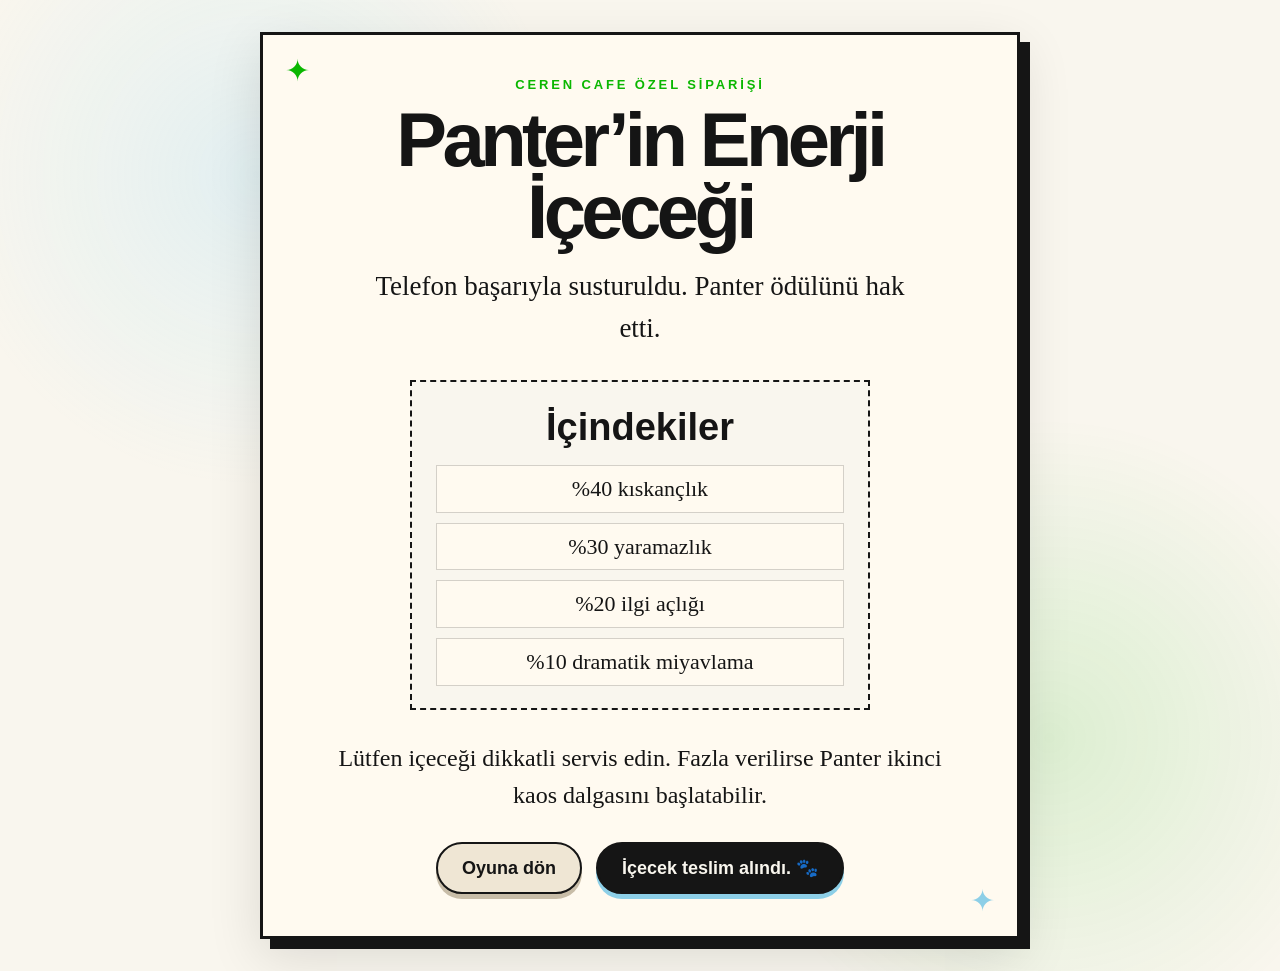
<file: enerji.html>
<!DOCTYPE html>
<html lang="tr">
<head>
  <meta charset="UTF-8" />
  <meta name="viewport" content="width=device-width, initial-scale=1.0" />
  <title>Panter'in Enerji İçeceği</title>
  <style>
    * {
      box-sizing: border-box;
    }

    html,
    body {
      margin: 0;
      width: 100%;
      min-height: 100%;
      background: #f9f6ee;
      color: #151515;
      font-family: Georgia, 'Times New Roman', serif;
    }

    body {
      overflow: hidden;
    }

    .page {
      min-height: 100vh;
      display: grid;
      place-items: center;
      padding: 32px;
      background:
        radial-gradient(circle at 20% 18%, rgba(120, 210, 255, .18), transparent 24%),
        radial-gradient(circle at 82% 76%, rgba(10, 183, 0, .12), transparent 25%),
        #f9f6ee;
    }

    .ticket {
      width: min(760px, calc(100vw - 36px));
      padding: 42px 46px;
      border: 3px solid #151515;
      background: #fffaf0;
      box-shadow:
        10px 10px 0 #151515,
        0 18px 50px rgba(0, 0, 0, .12);
      text-align: center;
      position: relative;
    }

    .ticket::before,
    .ticket::after {
      content: '✦';
      position: absolute;
      color: #0ab700;
      font-size: 30px;
    }

    .ticket::before {
      top: 18px;
      left: 22px;
    }

    .ticket::after {
      right: 22px;
      bottom: 18px;
      color: #8dcfe7;
    }

    .kicker {
      margin: 0 0 12px;
      font-family: Arial, Helvetica, sans-serif;
      font-size: 13px;
      font-weight: 900;
      letter-spacing: .22em;
      text-transform: uppercase;
      color: #0ab700;
    }

    h1 {
      margin: 0 0 18px;
      font-family: Arial, Helvetica, sans-serif;
      font-size: clamp(40px, 7vw, 76px);
      line-height: .95;
      letter-spacing: -0.06em;
      color: #151515;
    }

    .subtitle {
      margin: 0 auto 30px;
      max-width: 570px;
      font-size: clamp(19px, 2.5vw, 27px);
      line-height: 1.55;
    }

    .drink-card {
      width: min(460px, 100%);
      margin: 0 auto 30px;
      padding: 24px 24px 22px;
      border: 2px dashed #151515;
      background: #f9f6ee;
    }

    .drink-title {
      margin: 0 0 16px;
      font-family: Arial, Helvetica, sans-serif;
      font-size: clamp(24px, 4vw, 38px);
      font-weight: 900;
    }

    .ingredients {
      list-style: none;
      padding: 0;
      margin: 0;
      display: grid;
      gap: 10px;
      font-size: clamp(17px, 2vw, 22px);
      line-height: 1.35;
    }

    .ingredients li {
      padding: 8px 10px;
      background: #fffaf0;
      border: 1px solid rgba(21, 21, 21, .18);
    }

    .note {
      margin: 0 auto 28px;
      max-width: 620px;
      font-size: clamp(18px, 2.1vw, 24px);
      line-height: 1.55;
    }

    .actions {
      display: flex;
      justify-content: center;
      gap: 14px;
      flex-wrap: wrap;
    }

    button {
      padding: 13px 24px;
      border: 2px solid #151515;
      border-radius: 999px;
      background: #efe6d4;
      color: #151515;
      font-family: Arial, Helvetica, sans-serif;
      font-size: 18px;
      font-weight: 800;
      cursor: pointer;
      box-shadow: 0 5px 0 #c8bda8;
      transition: transform .18s ease, box-shadow .18s ease, background .18s ease;
    }

    button:hover {
      transform: translateY(-2px);
      box-shadow: 0 7px 0 #c8bda8;
      background: #f6eddc;
    }

    button:active {
      transform: translateY(3px);
      box-shadow: 0 2px 0 #c8bda8;
    }

    .primary {
      background: #151515;
      color: #f9f6ee;
      box-shadow: 0 5px 0 #8dcfe7;
    }

    .primary:hover {
      background: #222;
      box-shadow: 0 7px 0 #8dcfe7;
    }

    .page.fade-out {
      animation: fadeOut .7s ease forwards;
    }

    @keyframes fadeOut {
      to {
        opacity: 0;
        transform: scale(.98);
      }
    }

    @media (max-width: 700px) {
      .page {
        padding: 18px;
      }

      .ticket {
        padding: 34px 22px;
        box-shadow: 6px 6px 0 #151515;
      }

      .drink-card {
        padding: 20px 16px;
      }

      button {
        width: 100%;
      }
    }
  </style>
</head>
<body>
  <main id="page" class="page">
    <section class="ticket">
      <p class="kicker">Ceren Cafe özel siparişi</p>
      <h1>Panter’in Enerji İçeceği</h1>
      <p class="subtitle">
        Telefon başarıyla susturuldu. Panter ödülünü hak etti.
      </p>

      <div class="drink-card">
        <h2 class="drink-title">İçindekiler</h2>
        <ul class="ingredients">
          <li>%40 kıskançlık</li>
          <li>%30 yaramazlık</li>
          <li>%20 ilgi açlığı</li>
          <li>%10 dramatik miyavlama</li>
        </ul>
      </div>

      <p class="note">
        Lütfen içeceği dikkatli servis edin. Fazla verilirse Panter ikinci kaos dalgasını başlatabilir.
      </p>

      <div class="actions">
        <button id="backBtn" type="button">Oyuna dön</button>
        <button id="nextBtn" class="primary" type="button">İçecek teslim alındı. 🐾</button>
      </div>
    </section>
  </main>

  <script>
    const page = document.getElementById('page');
    const backBtn = document.getElementById('backBtn');
    const nextBtn = document.getElementById('nextBtn');

    backBtn.addEventListener('click', () => {
      window.location.href = 'kedi.html';
    });

    nextBtn.addEventListener('click', () => {
      page.classList.add('fade-out');
      setTimeout(() => {
        window.location.href = 'final.html';
      }, 680);
    });
  </script>
</body>
</html>
</file>
